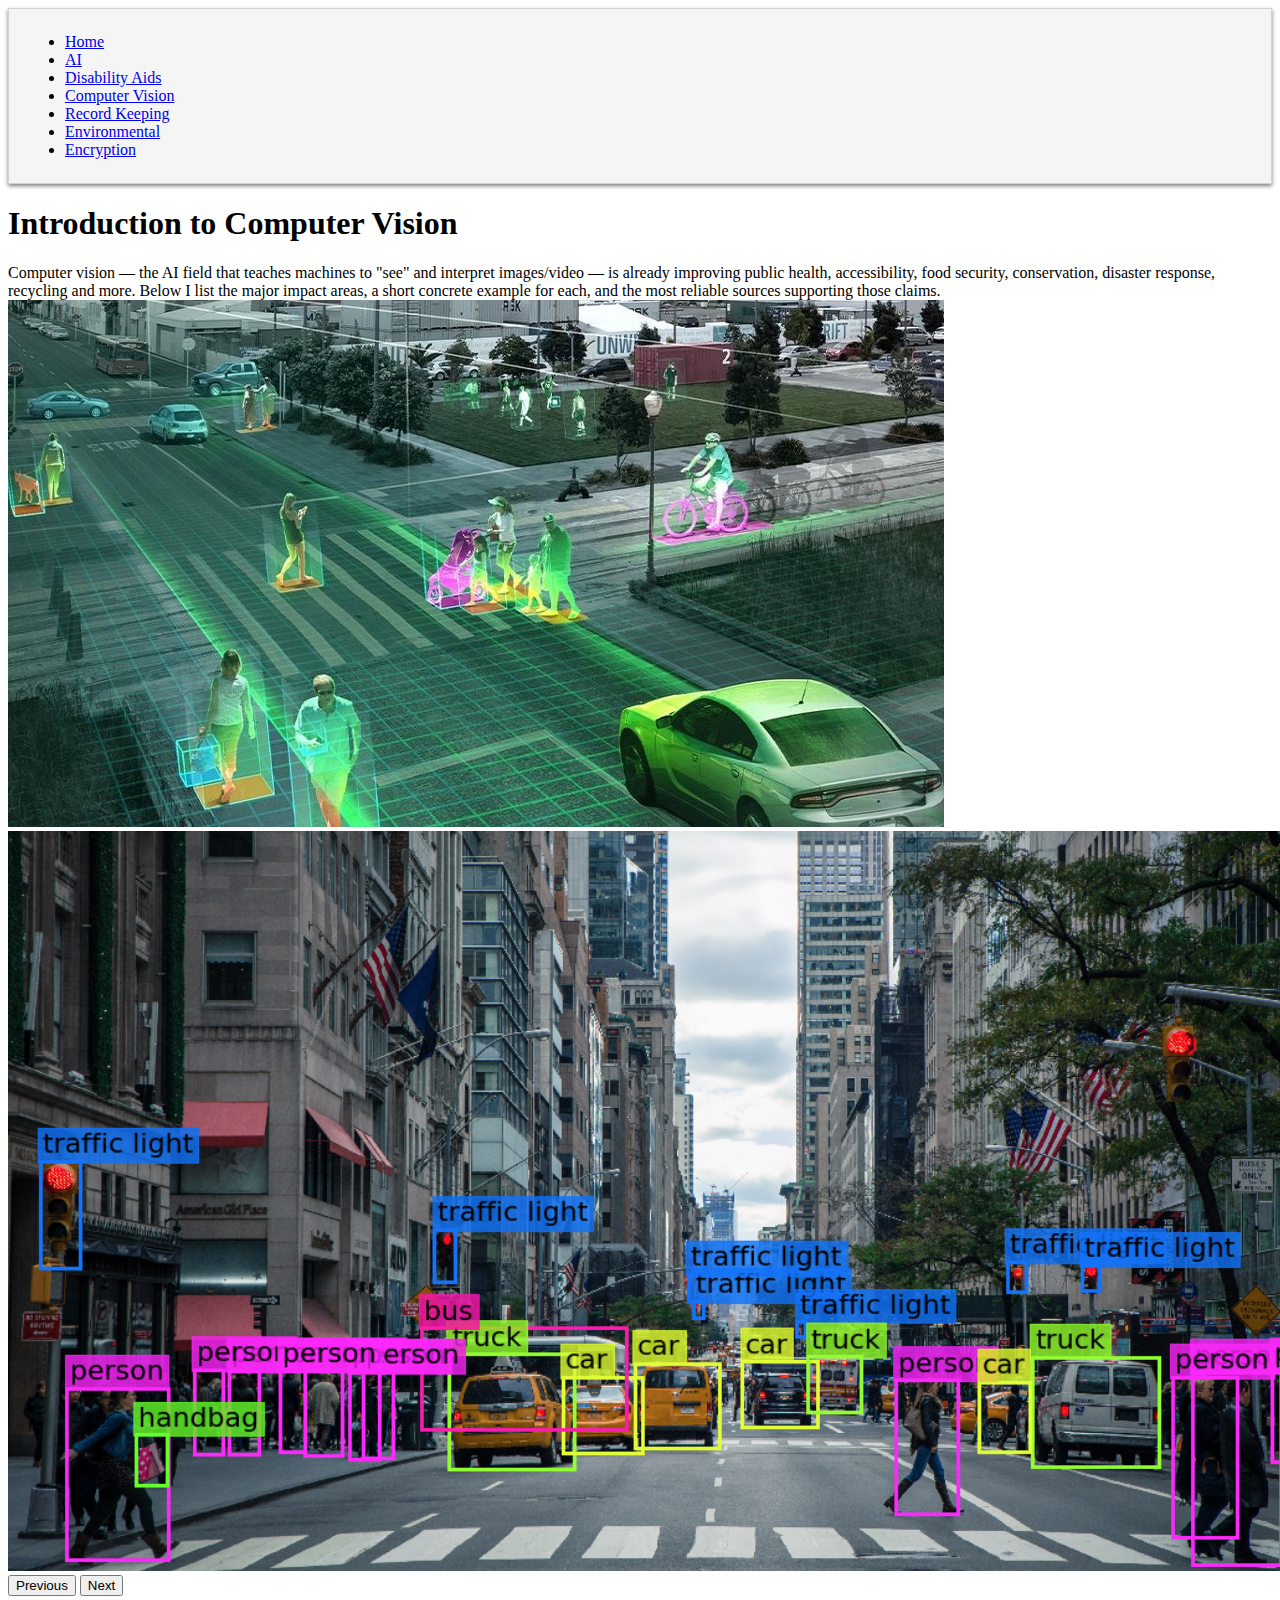
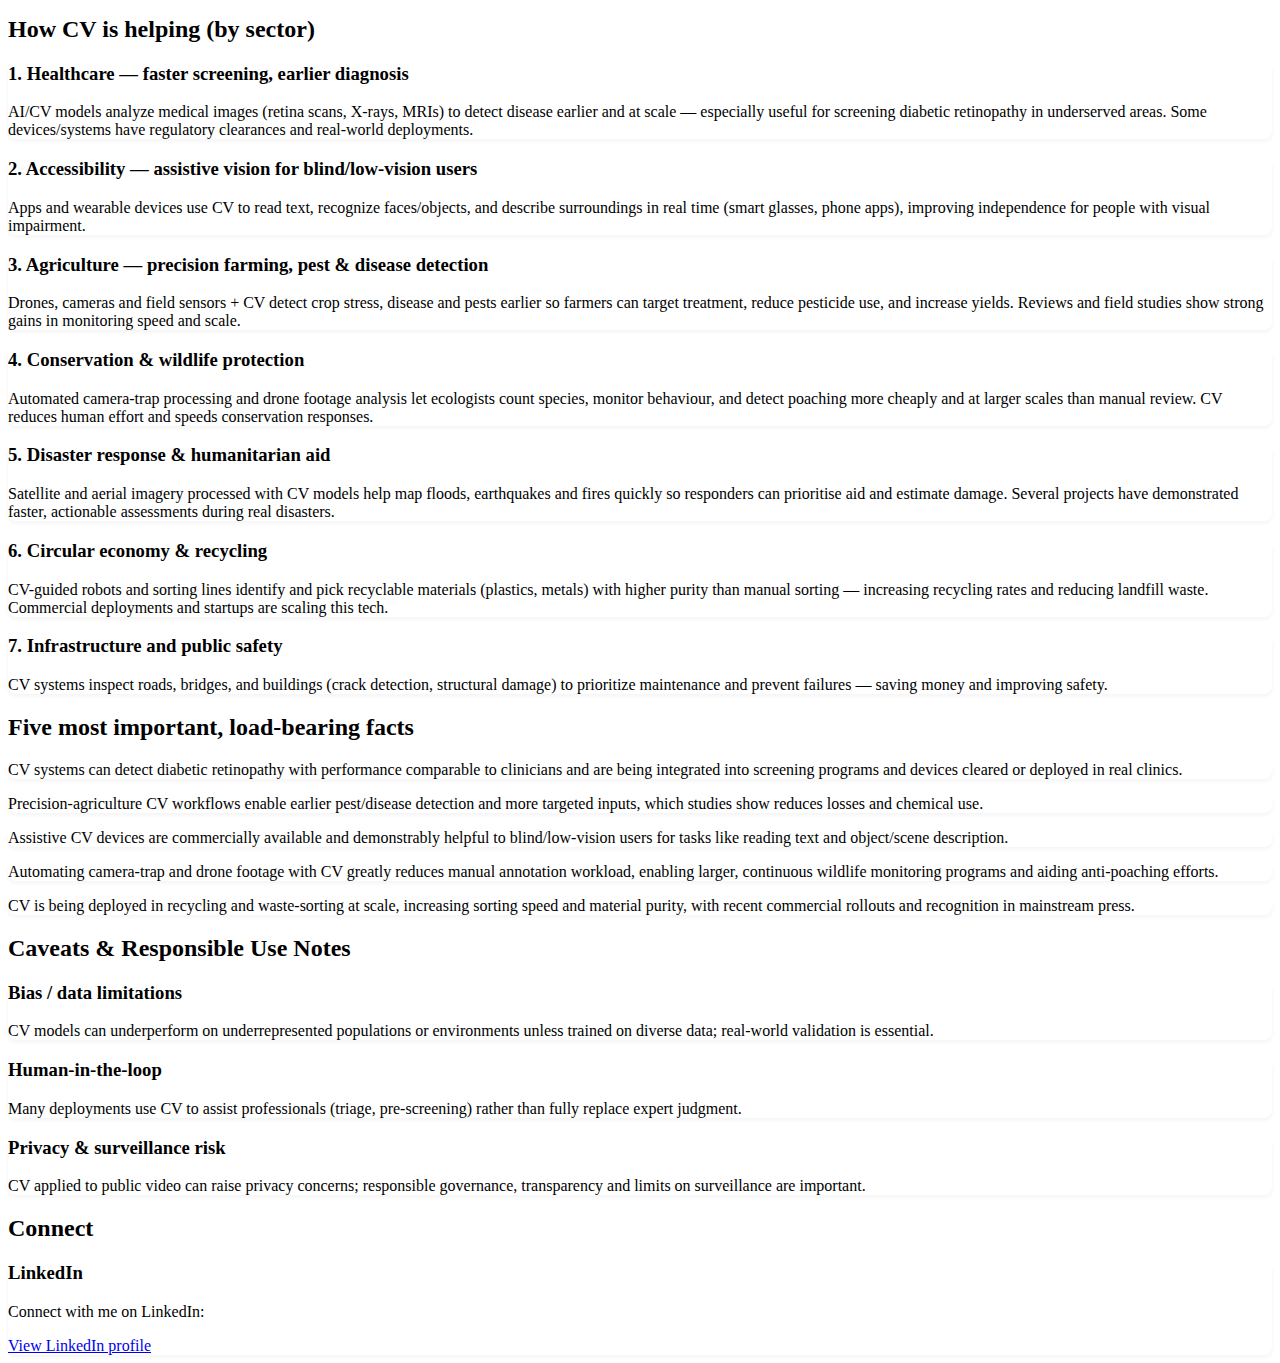
<file: computer_vision.html>
<!doctype html>
<html lang="en">
    <head>
        <meta charset="utf-8">
        <meta name="viewport" content="width=device-width, initial-scale=1">
        <title>Computer vision</title>
        <link rel="stylesheet" href="mainStyle.css">
        <link href="https://cdn.jsdelivr.net/npm/bootstrap@5.1.1/dist/css/bootstrap.min.css" rel="stylesheet" integrity="sha384-F3w7mX95PdgyTmZZMECAngseQB83DfGTowi0iMjiWaeVhAn4FJkqJByhZMI3AhiU" crossorigin="anonymous">
        <script src="https://cdn.jsdelivr.net/npm/bootstrap@5.1.1/dist/js/bootstrap.bundle.min.js" defer integrity="sha384-/bQdsTh/da6pkI1MST/rWKFNjaCP5gBSY4sEBT38Q/9RBh9AH40zEOg7Hlq2THRZ" crossorigin="anonymous"></script>
    </head>
    <body>
        <nav class="navbar navbar-expand-lg">
        <div class="container-fluid">
    
            <div class="collapse navbar-collapse" id="navbarSupportedContent">
                <ul class="navbar-nav me-auto mb-2 mb-lg-0">
                    <li class="nav-item">
                    <a class="nav-link active" aria-current="page" href="index.html">Home</a>
                    </li>
                    <li class="nav-item">
                    <a class="nav-link" href="ai_industry.html">AI</a>
                    </li>
                    <li class="nav-item">
                    <a class="nav-link" href="disabilityaids.html">Disability Aids</a>
                    </li>
                    <li class="nav-item">
                    <a class="nav-link" href="computer_vision.html">Computer Vision</a>
                    </li>
                    <li class="nav-item">
                    <a class="nav-link" href="RecordKeeping.html">Record Keeping</a>
                    </li>
                    <li class="nav-item">
                    <a class="nav-link" href="nature.html">Environmental</a>
                    </li>
                    <li class="nav-item">
                    <a class="nav-link" href="Encryption.html">Encryption</a>
                    </li>
                </ul>
            </div>
        </div>
        </nav>
        <div class="container mt-4">
            <h1 class="mb-4">Introduction to Computer Vision</h1>
            
            <div class="lead mb-4">
                Computer vision — the AI field that teaches machines to "see" and interpret images/video — is already improving public health, accessibility, food security, conservation, disaster response, recycling and more. Below I list the major impact areas, a short concrete example for each, and the most reliable sources supporting those claims.
            </div>
            
            <div id="carouselExampleControls" class="carousel slide" data-bs-ride="carousel">
                <div class="carousel-inner">
                    <div class="carousel-item active">
                        <img class="d-block w-100" src="CV-1.jpg" alt="First slide">
                    </div>
                    <div class="carousel-item">
                        <img class="d-block w-100" src="CV-2.png" alt="Second slide">
                    </div>
                </div>
                <button class="carousel-control-prev" type="button" data-bs-target="#carouselExampleControls" data-bs-slide="prev">
                    <span class="carousel-control-prev-icon" aria-hidden="true"></span>
                    <span class="visually-hidden">Previous</span>
                </button>
                <button class="carousel-control-next" type="button" data-bs-target="#carouselExampleControls" data-bs-slide="next">
                    <span class="carousel-control-next-icon" aria-hidden="true"></span>
                    <span class="visually-hidden">Next</span>
                </button>
            </div>

            <h2 class="mb-3">How CV is helping (by sector)</h2>

            <div class="sectors">
                <div class="card mb-3">
                    <div class="card-body bg-primary text-white">
                        <h3 class="h5">1. Healthcare — faster screening, earlier diagnosis</h3>
                        <p>AI/CV models analyze medical images (retina scans, X-rays, MRIs) to detect disease earlier and at scale — especially useful for screening diabetic retinopathy in underserved areas. Some devices/systems have regulatory clearances and real-world deployments.</p>
                    </div>
                </div>

                <div class="card mb-3">
                    <div class="card-body bg-secondary text-white">
                        <h3 class="h5">2. Accessibility — assistive vision for blind/low-vision users</h3>
                        <p>Apps and wearable devices use CV to read text, recognize faces/objects, and describe surroundings in real time (smart glasses, phone apps), improving independence for people with visual impairment.</p>
                    </div>
                </div>

                <div class="card mb-3">
                    <div class="card-body bg-success text-white">
                        <h3 class="h5">3. Agriculture — precision farming, pest & disease detection</h3>
                        <p>Drones, cameras and field sensors + CV detect crop stress, disease and pests earlier so farmers can target treatment, reduce pesticide use, and increase yields. Reviews and field studies show strong gains in monitoring speed and scale.</p>
                        
                    </div>
                </div>

                <div class="card mb-3">
                    <div class="card-body bg-danger text-white">
                        <h3 class="h5">4. Conservation & wildlife protection</h3>
                        <p>Automated camera-trap processing and drone footage analysis let ecologists count species, monitor behaviour, and detect poaching more cheaply and at larger scales than manual review. CV reduces human effort and speeds conservation responses.</p>
                        
                    </div>
                </div>

                <div class="card mb-3">
                    <div class="card-body bg-warning text-dark">
                        <h3 class="h5">5. Disaster response & humanitarian aid</h3>
                        <p>Satellite and aerial imagery processed with CV models help map floods, earthquakes and fires quickly so responders can prioritise aid and estimate damage. Several projects have demonstrated faster, actionable assessments during real disasters.</p>
                        
                    </div>
                </div>

                <div class="card mb-3">
                    <div class="card-body bg-info text-white">
                        <h3 class="h5">6. Circular economy & recycling</h3>
                        <p>CV-guided robots and sorting lines identify and pick recyclable materials (plastics, metals) with higher purity than manual sorting — increasing recycling rates and reducing landfill waste. Commercial deployments and startups are scaling this tech.</p>
                        
                    </div>
                </div>

                <div class="card mb-3">
                    <div class="card-body bg-dark text-white">
                        <h3 class="h5">7. Infrastructure and public safety</h3>
                        <p>CV systems inspect roads, bridges, and buildings (crack detection, structural damage) to prioritize maintenance and prevent failures — saving money and improving safety.</p>
                        
                    </div>
                </div>
            </div>

            <h2 class="mb-3 mt-5">Five most important, load-bearing facts</h2>
            <div class="facts">
                <div class="card mb-3">
                    <div class="card-body">
                        <p>CV systems can detect diabetic retinopathy with performance comparable to clinicians and are being integrated into screening programs and devices cleared or deployed in real clinics.</p>
                        
                    </div>
                </div>

                <div class="card mb-3">
                    <div class="card-body">
                        <p>Precision-agriculture CV workflows enable earlier pest/disease detection and more targeted inputs, which studies show reduces losses and chemical use.</p>
                        
                    </div>
                </div>

                <div class="card mb-3">
                    <div class="card-body">
                        <p>Assistive CV devices are commercially available and demonstrably helpful to blind/low-vision users for tasks like reading text and object/scene description.</p>
                       
                    </div>
                </div>

                <div class="card mb-3">
                    <div class="card-body">
                        <p>Automating camera-trap and drone footage with CV greatly reduces manual annotation workload, enabling larger, continuous wildlife monitoring programs and aiding anti-poaching efforts.</p>
                        
                    </div>
                </div>

                <div class="card mb-3">
                    <div class="card-body">
                        <p>CV is being deployed in recycling and waste-sorting at scale, increasing sorting speed and material purity, with recent commercial rollouts and recognition in mainstream press.</p>
                        
                    </div>
                </div>
            </div>

            <h2 class="mb-3 mt-5">Caveats & Responsible Use Notes</h2>
            <div class="caveats">
                <div class="card mb-3">
                    <div class="card-body">
                        <h3 class="h5">Bias / data limitations</h3>
                        <p>CV models can underperform on underrepresented populations or environments unless trained on diverse data; real-world validation is essential.</p>
                        
                    </div>
                </div>

                <div class="card mb-3">
                    <div class="card-body">
                        <h3 class="h5">Human-in-the-loop</h3>
                        <p>Many deployments use CV to assist professionals (triage, pre-screening) rather than fully replace expert judgment.</p>
                        
                    </div>
                </div>

                <div class="card mb-3">
                    <div class="card-body">
                        <h3 class="h5">Privacy & surveillance risk</h3>
                        <p>CV applied to public video can raise privacy concerns; responsible governance, transparency and limits on surveillance are important.</p>
                    </div>
                </div>
            </div>
        </div>

            <h2 class="mb-3 mt-5">Connect</h2>
            <div class="card mb-4">
                <div class="card-body">
                    <h3 class="h5">LinkedIn</h3>
                    <p>Connect with me on LinkedIn:</p>
                    <a href="https://www.linkedin.com/in/nopparut-rukkha-anankul-798a22373" target="_blank" rel="noopener noreferrer" class="btn btn-primary">View LinkedIn profile</a>
                </div>
            </div>

        <style>
            .badge {
                font-size: 0.8rem;
            }
            .card {
                border-radius: 8px;
                box-shadow: 0 2px 4px rgba(0,0,0,0.05);
            }
            .sources {
                margin-top: 10px;
            }
        </style>
    </body>
</html>
</file>
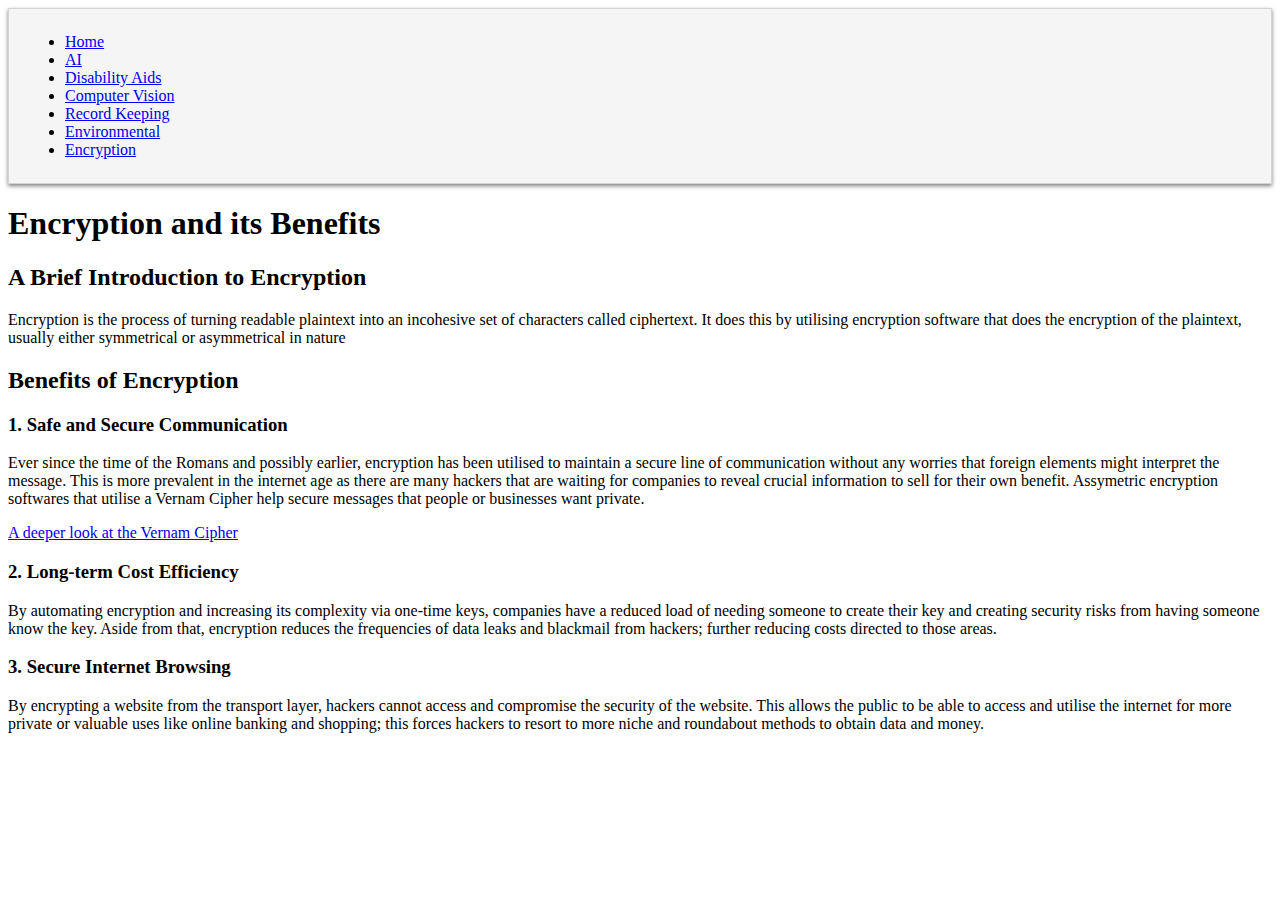
<file: Encryption.html>
<!DOCTYPE html>
<html>
    <head>
        <meta charset="utf-8">
        <meta name="viewport" content="width=device-width, initial-scale=1">
        <link href="https://cdn.jsdelivr.net/npm/bootstrap@5.1.1/dist/css/bootstrap.min.css" rel="stylesheet" integrity="sha384-F3w7mX95PdgyTmZZMECAngseQB83DfGTowi0iMjiWaeVhAn4FJkqJByhZMI3AhiU" crossorigin="anonymous">
        <title>
            A webpage on the benefits of encryption
        </title>
        <link rel="stylesheet" href="mainStyle.css">
    </head>
    <body>
        <main>
            <nav class="navbar navbar-expand-lg">
        <div class="container-fluid">
    
            <div class="collapse navbar-collapse" id="navbarSupportedContent">
                <ul class="navbar-nav me-auto mb-2 mb-lg-0">
                    <li class="nav-item">
                    <a class="nav-link active" aria-current="page" href="index.html">Home</a>
                    </li>
                    <li class="nav-item">
                    <a class="nav-link" href="ai_industry.html">AI</a>
                    </li>
                    <li class="nav-item">
                    <a class="nav-link" href="disabilityaids.html">Disability Aids</a>
                    </li>
                    <li class="nav-item">
                    <a class="nav-link" href="computer_vision.html">Computer Vision</a>
                    </li>
                    <li class="nav-item">
                    <a class="nav-link" href="RecordKeeping.html">Record Keeping</a>
                    </li>
                    <li class="nav-item">
                    <a class="nav-link" href="nature.html">Environmental</a>
                    </li>
                    <li class="nav-item">
                    <a class="nav-link" href="Encryption.html">Encryption</a>
                    </li>
                </ul>
            </div>
        </div>
        </nav>
            <h1>
            Encryption and its Benefits
            </h1>
            <h2>
            A Brief Introduction to Encryption
            </h2>
            <p>
                Encryption is the process of turning readable plaintext into an incohesive set of characters called ciphertext. It does this by utilising encryption software that does the encryption of the plaintext, usually either symmetrical or asymmetrical in nature
            </p>
            <h2>
                Benefits of Encryption
            </h2>
            <div class="sectors">
                <div class="card-body">
                    <h3 class="card-title">1. Safe and Secure Communication</h3>
                    <p class="card-text">Ever since the time of the Romans and possibly earlier, encryption has been utilised to maintain a secure line of communication without any worries that foreign elements might interpret the message. This is more prevalent in the internet age as there are many hackers that are waiting for companies to reveal crucial information to sell for their own benefit. Assymetric encryption softwares that utilise a Vernam Cipher help secure messages that people or businesses want private.</p>
                    <a href="https://www.geeksforgeeks.org/computer-networks/vernam-cipher-in-cryptography/" class="btn btn-primary">A deeper look at the Vernam Cipher</a>
                </div>
                <div class="card-body">
                    <h3 class="card-title">2. Long-term Cost Efficiency</h3>
                    <p class="card-text">By automating encryption and increasing its complexity via one-time keys, companies have a reduced load of needing someone to create their key and creating security risks from having someone know the key. Aside from that, encryption reduces the frequencies of data leaks and blackmail from hackers; further reducing costs directed to those areas.</p>
                </div>
                <div class="card-body">
                    <h3 class="card-title">3. Secure Internet Browsing</h3>
                    <p class="card-text">By encrypting a website from the transport layer, hackers cannot access and compromise the security of the website. This allows the public to be able to access and utilise the internet for more private or valuable uses like online banking and shopping; this forces hackers to resort to more niche and roundabout methods to obtain data and money.</p>
                </div>
            </div>
        </main>
        <script src="https://cdn.jsdelivr.net/npm/bootstrap@5.1.1/dist/js/bootstrap.bundle.min.js" integrity="sha384-/bQdsTh/da6pkI1MST/rWKFNjaCP5gBSY4sEBT38Q/9RBh9AH40zEOg7Hlq2THRZ" crossorigin="anonymous"></script>
    </body>
</html>
</file>
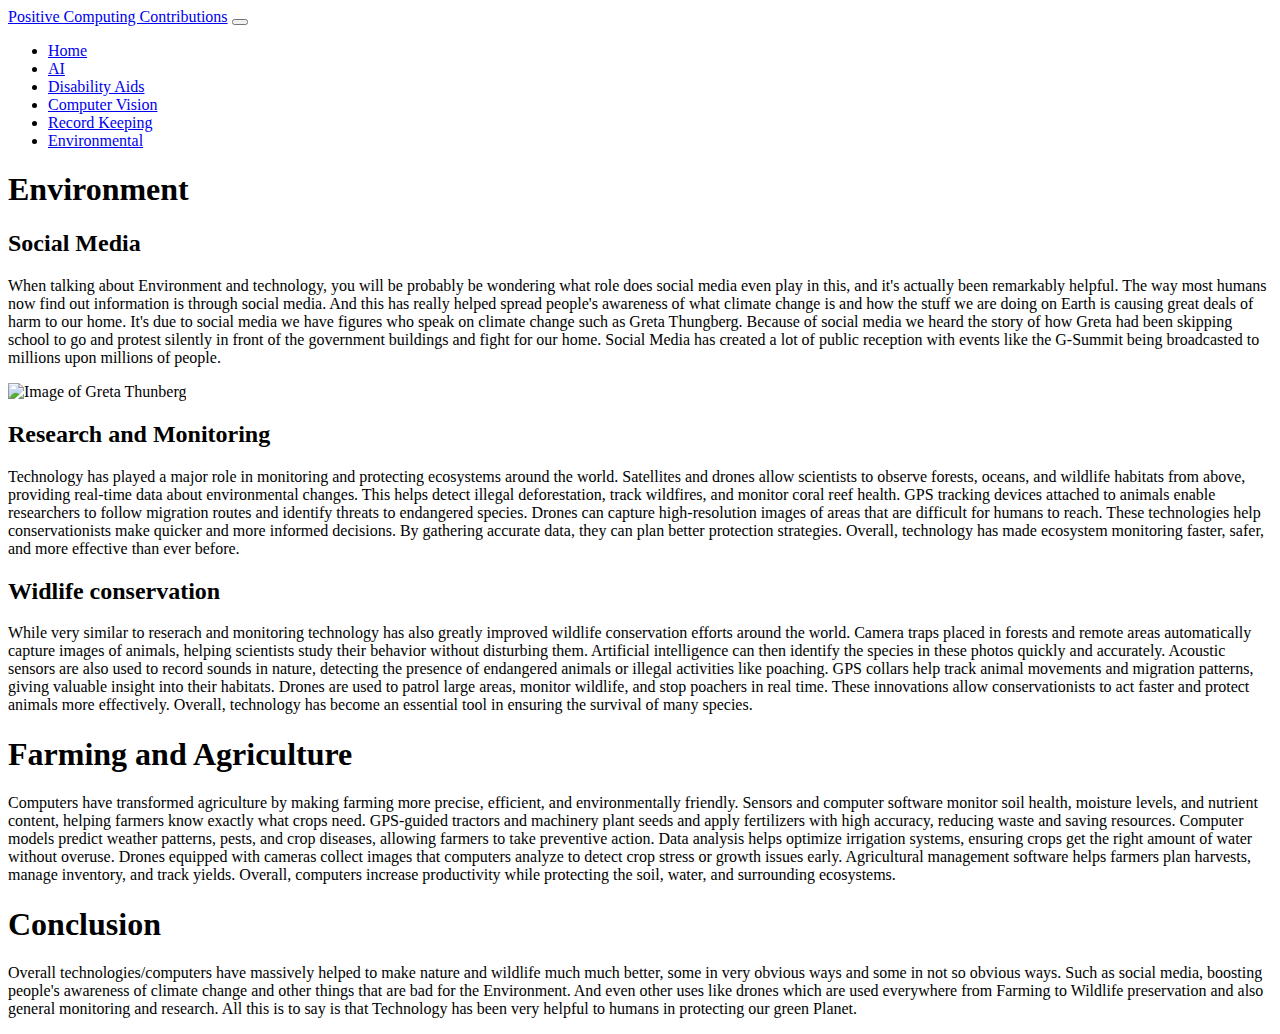
<file: nature.html>
<!DOCTYPE html>
<html lang="en">
    <head>
        <meta charset="utf-8">
        <meta name ="viewport" content="width=device-width", inital-scale="1">
        <title> Environmental Impacts </title>
        <link href="https://cdn.jsdelivr.net/npm/bootstrap@5.3.8/dist/css/bootstrap.min.css" rel="stylesheet" integrity="sha384-sRIl4kxILFvY47J16cr9ZwB07vP4J8+LH7qKQnuqkuIAvNWLzeN8tE5YBujZqJLB" crossorigin="anonymous">
        <!-- Code above links a CSS stylesheet using bootstrap-->
        <style>

        </style>
    </head>

    <!-- Code below is all the code for the navigation bar using the bootstrap linksheet-->
    <body>
         <nav class="navbar navbar-expand-lg bg-body-tertiary">
    <div class="container-fluid">
        <a class="navbar-brand" href="#">Positive Computing Contributions</a>
        <button class="navbar-toggler" type="button" data-bs-toggle="collapse" data-bs-target="#navbarNavDropdown" aria-controls="navbarNavDropdown" aria-expanded="false" aria-label="Toggle navigation">
        <span class="navbar-toggler-icon"></span>
        </button>
        <div class="collapse navbar-collapse" id="navbarNavDropdown">
        <ul class="navbar-nav">
            <li class="nav-item">
            <a class="nav-link active" aria-current="page" href="#">Home</a>
            </li>
            <li class="nav-item">
            <a class="nav-link" href="ai_industry.html">AI</a>
            </li>
            <li class="nav-item">
            <a class="nav-link" href="disabilityaids.html">Disability Aids</a>
            </li>
            <li class="nav-item">
            <a class="nav-link" href="computer_vision.html" role="button" data-bs-toggle="dropdown" aria-expanded="false">
                Computer Vision
            </a>
            </li>
            <li class="nav-item">
            <a class="nav-link" href="RecordKeeping.html" role="button" data-bs-toggle="dropdown" aria-expanded="false">
                Record Keeping
            </a>
            </li>
            <li class="nav-item">
            <a class="nav-link" href="nature.html" role="button" data-bs-toggle="dropdown" aria-expanded="false">
                Environmental
            </a>
            </li>
        </ul>
        </
        div>
    </div>
    </nav>


    <h1 class="display-1">
        Environment
    </h1>
    
    <h2> Social Media </h2>

    <p>When talking about Environment and technology, you will be probably be wondering 
        what role does social media even play in this, and it's actually been remarkably 
        helpful. The way most humans now find out information is through social media. 
        And this has really helped spread people's awareness of what climate change is 
        and how the stuff we are doing on Earth is causing great deals of harm to our home.
        It's due to social media we have figures who speak on climate change such as 
        Greta Thungberg. Because of social media we heard the story of how Greta had 
        been skipping school to go and protest silently in front of the government buildings 
        and fight for our home. Social Media has created a lot of public reception with events like the G-Summit
        being broadcasted to millions upon millions of people.</p>
    <img scr="Greta.png" class = "rounded" alt = "Image of Greta Thunberg"> 
    


    <h2> Research and Monitoring </h2>

    <p> Technology has played a major role in monitoring and protecting ecosystems around 
        the world. Satellites and drones allow scientists to observe forests, oceans, 
        and wildlife habitats from above, providing real-time data about environmental 
        changes. This helps detect illegal deforestation, track wildfires, and monitor 
        coral reef health. GPS tracking devices attached to animals enable researchers to 
        follow migration routes and identify threats to endangered species. 
        Drones can capture high-resolution images of areas that are difficult for humans 
        to reach. These technologies help conservationists make quicker and more informed 
        decisions. By gathering accurate data, they can plan better protection strategies. 
        Overall, technology has made ecosystem monitoring faster, safer, and more effective 
        than ever before.</p>

    <h2> Widlife conservation </h2>

    <p> While very similar to reserach and monitoring technology has also greatly improved wildlife conservation efforts around the world. 
        Camera traps placed in forests and remote areas automatically capture images of 
        animals, helping scientists study their behavior without disturbing them. 
        Artificial intelligence can then identify the species in these photos quickly and 
        accurately. Acoustic sensors are also used to record sounds in nature, detecting 
        the presence of endangered animals or illegal activities like poaching. GPS collars
        help track animal movements and migration patterns, giving valuable insight into 
        their habitats. Drones are used to patrol large areas, monitor wildlife, and stop 
        poachers in real time. These innovations allow conservationists to act faster and 
        protect animals more effectively. Overall, technology has become an essential tool 
        in ensuring the survival of many species.</p>

    <h1>Farming and Agriculture </h1>

    <p>
        Computers have transformed agriculture by making farming more precise, efficient, 
        and environmentally friendly. Sensors and computer software monitor soil health, 
        moisture levels, and nutrient content, helping farmers know exactly what crops need. 
        GPS-guided tractors and machinery plant seeds and apply fertilizers with high accuracy,
        reducing waste and saving resources. Computer models predict weather patterns, pests, 
        and crop diseases, allowing farmers to take preventive action. Data analysis helps 
        optimize irrigation systems, ensuring crops get the right amount of water without 
        overuse. Drones equipped with cameras collect images that computers analyze to detect 
        crop stress or growth issues early. Agricultural management software helps farmers 
        plan harvests, manage inventory, and track yields. Overall, computers increase 
        productivity while protecting the soil, water, and surrounding ecosystems.
    </p>


    <h1 class = "display-1"> Conclusion </h1> 
    <p> Overall technologies/computers have massively helped to make nature and wildlife
        much much better, some in very obvious ways and some in not so obvious ways. Such 
        as social media, boosting people's awareness of climate change and other things that are 
        bad for the Environment. And even other uses like drones which are used everywhere from Farming
        to Wildlife preservation and also general monitoring and research. All this is to say is that Technology 
        has been very helpful to humans in protecting our green Planet. 
    </p>
</html>
</file>
<file: mainStyle.css>
.navbar{
    border: 1px solid #d3d3d3;
    background-color: #f5f5f5;
    box-shadow: 0 2px 4px rgba(0,0,0,0.5);
    padding: 0.5rem 1rem;
};

/* Keep images responsive but prevent them from shrinking too far vertically.
Wrap images in a .img-wrapper to apply the min-height while preserving aspect ratio. */
.img-wrapper {
    min-height: 200px; /* minimum displayed image height; adjust as needed */
    display: block;
    width: 100%;

}
.img-wrapper img {
    width: 100%;    /* shrink horizontally with the column */
    height: 100%;   /* match wrapper height (will be >= min-height) */
    object-fit: contain; /* preserve aspect ratio and letterbox if needed */
    display: block;
}

@media (min-width: 768px) {
    /* on larger screens allow images to grow naturally but keep min-height */
    .img-wrapper { min-height: 180px; }
}
</file>
